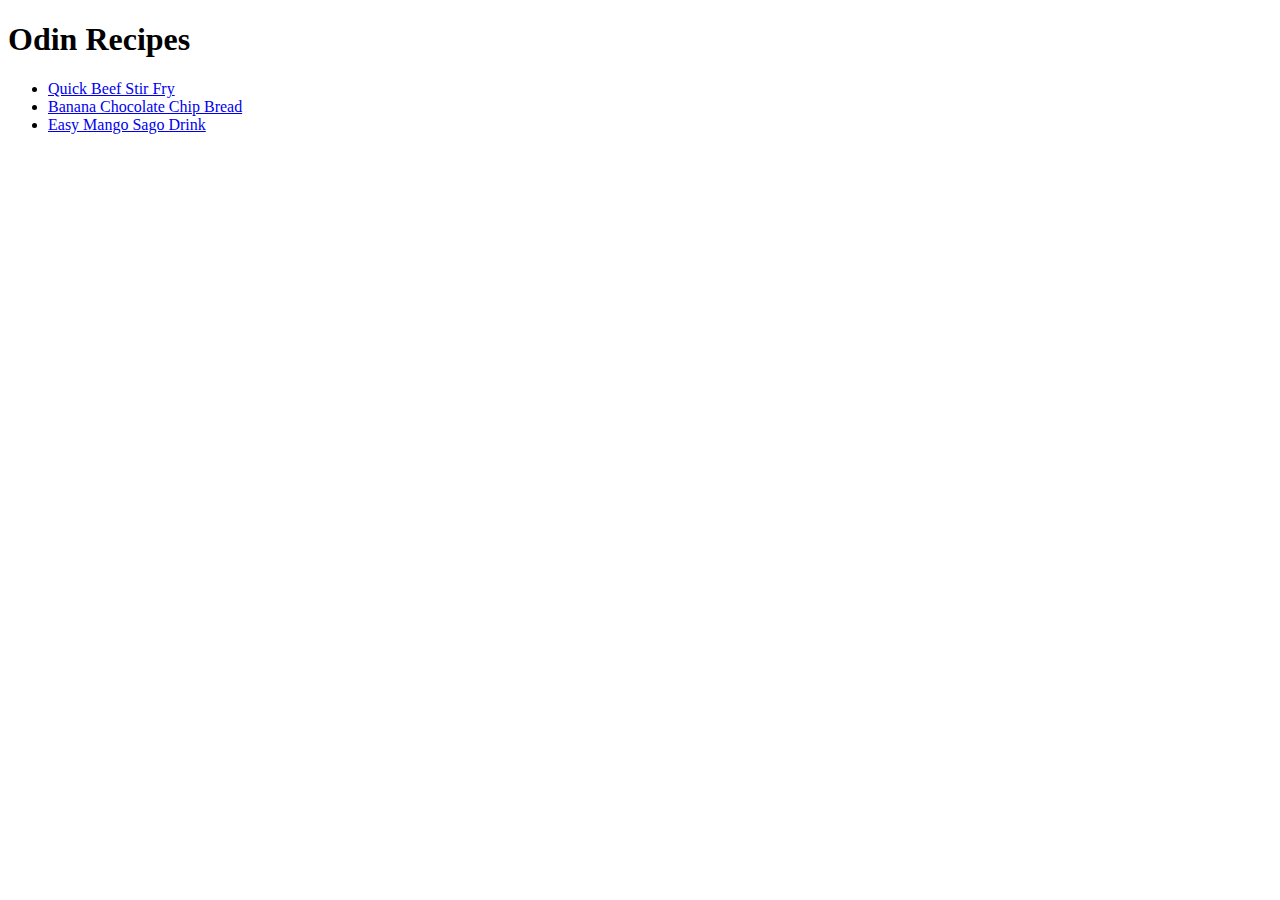
<file: index.html>
<!DOCTYPE html>
<html lang="en">
<head>
    <meta charset="UTF-8">
    <meta name="viewport" content="width=device-width, initial-scale=1.0">
    <title>Odin Recipes</title>
</head>
<body>
    <h1>Odin Recipes</h1>
    <ul>
        <li><a href="recipes/beef-stir-fry.html">Quick Beef Stir Fry</a></li>
        <li><a href="recipes/banana-bread.html">Banana Chocolate Chip Bread</a></li>
        <li><a href="recipes/mango-drink.html">Easy Mango Sago Drink</a></li>
    </ul>
    
</body>
</html>
</file>
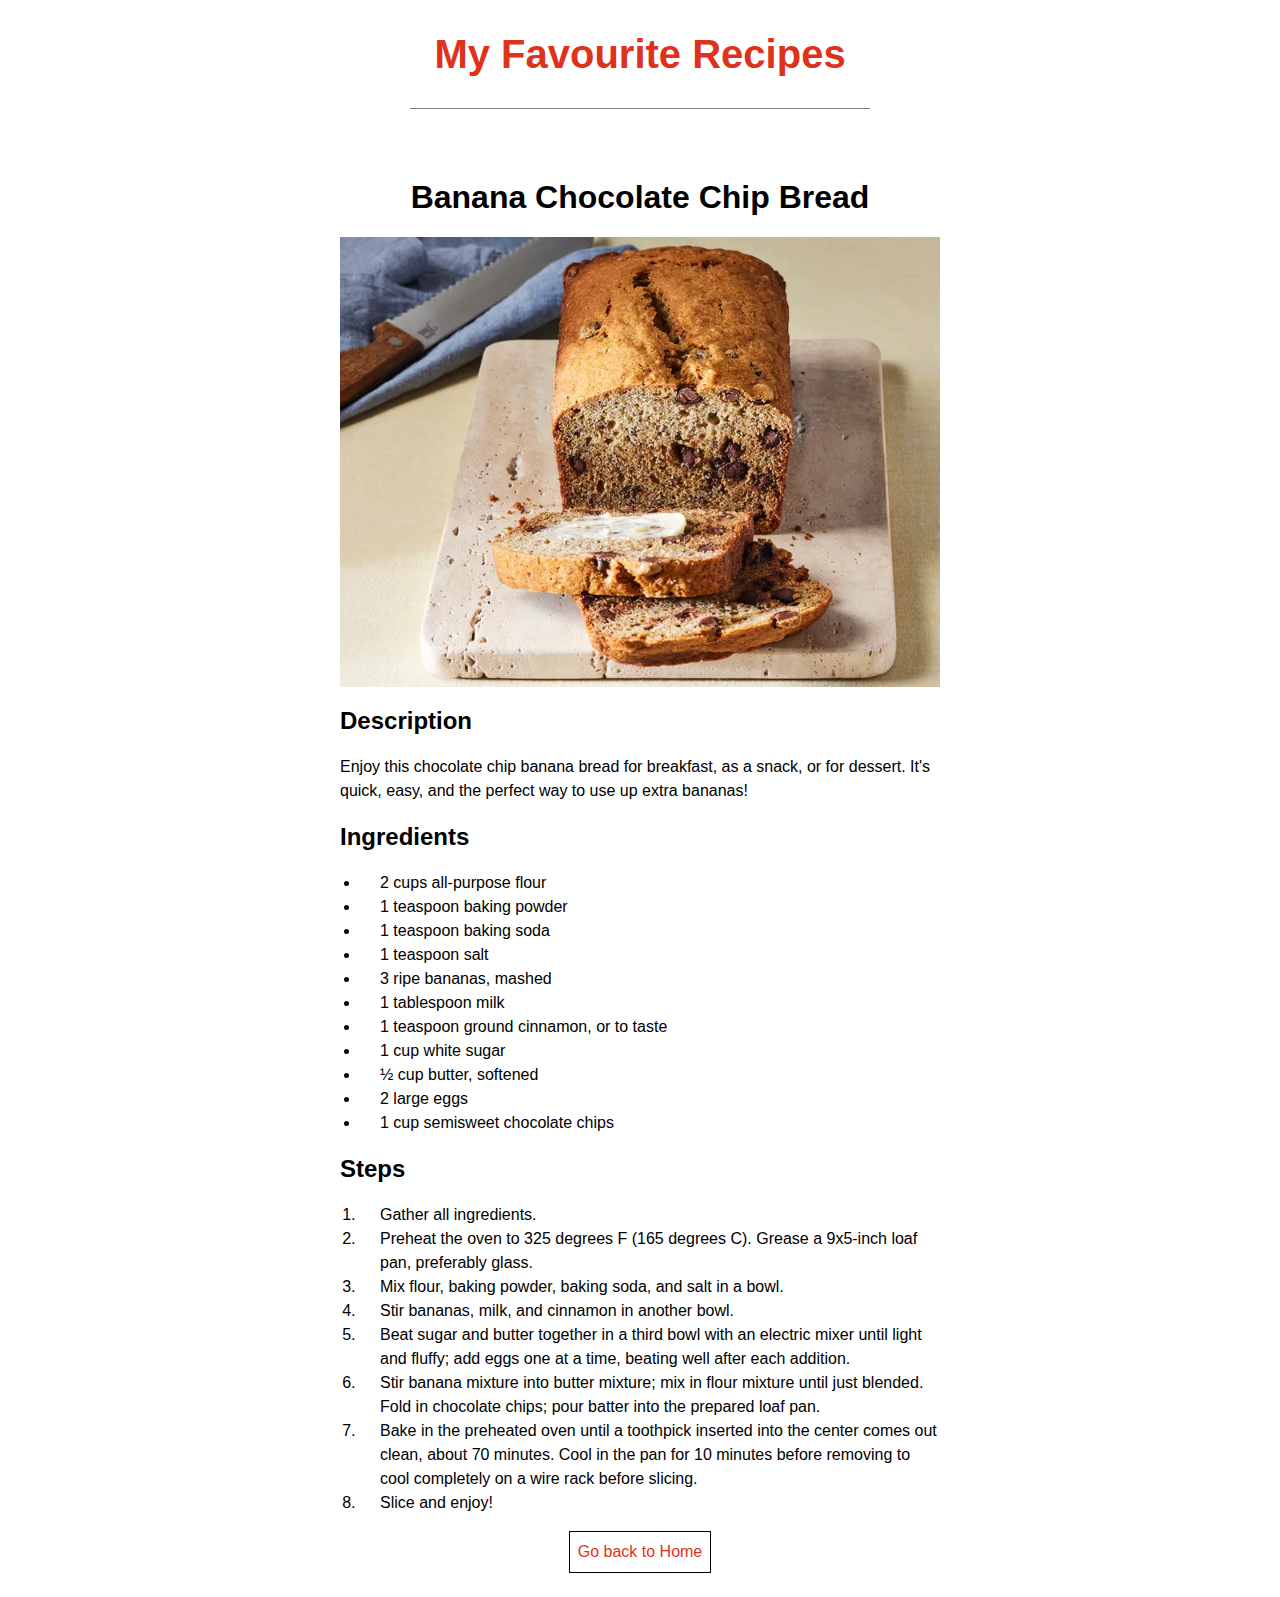
<file: recipes/banana-bread.html>
<!DOCTYPE html>
<html lang="en">

<head>
    <meta charset="UTF-8">
    <meta name="viewport" content="width=device-width, initial-scale=1.0">
    <title>Banana Chocolate Chip Bread</title>
    <link href="styles.css" rel="stylesheet">
</head>

<body>
    <h1 id="title">My Favourite Recipes</h1>
    <h1>Banana Chocolate Chip Bread</h1>
    <img src="../img/banana" alt="yummy chocolate chip banana bread" width="600" height="450">
    <div class="content">
        <h2>Description</h2>
        <p>Enjoy this chocolate chip banana bread for breakfast, as a snack, or for dessert. It's quick, easy,
            and the perfect way to use up extra bananas!</p>
        <h2>Ingredients</h2>
        <ul>
            <li>2 cups all-purpose flour</li>
            <li>1 teaspoon baking powder</li>
            <li>1 teaspoon baking soda</li>
            <li>1 teaspoon salt</li>
            <li>3 ripe bananas, mashed</li>
            <li>1 tablespoon milk</li>
            <li>1 teaspoon ground cinnamon, or to taste</li>
            <li>1 cup white sugar</li>
            <li>½ cup butter, softened</li>
            <li>2 large eggs</li>
            <li>1 cup semisweet chocolate chips</li>
        </ul>
        <h2>Steps</h2>
        <ol>
            <li>Gather all ingredients.</li>
            <li>Preheat the oven to 325 degrees F (165 degrees C). Grease a 9x5-inch loaf pan, preferably glass.</li>
            <li>Mix flour, baking powder, baking soda, and salt in a bowl.</li>
            <li>Stir bananas, milk, and cinnamon in another bowl.</li>
            <li>Beat sugar and butter together in a third bowl with an electric mixer until light and fluffy;
                add eggs one at a time, beating well after each addition.</li>
            <li>Stir banana mixture into butter mixture; mix in flour mixture until just blended. Fold in chocolate
                chips;
                pour batter into the prepared loaf pan.</li>
            <li>Bake in the preheated oven until a toothpick inserted into the center comes out clean, about 70 minutes.
                Cool in the pan for 10 minutes before removing to cool completely on a wire rack before slicing.</li>
            <li>Slice and enjoy!</li>
        </ol>
    </div>

    <a href="../index.html">Go back to Home</a>
</body>

</html>
</file>
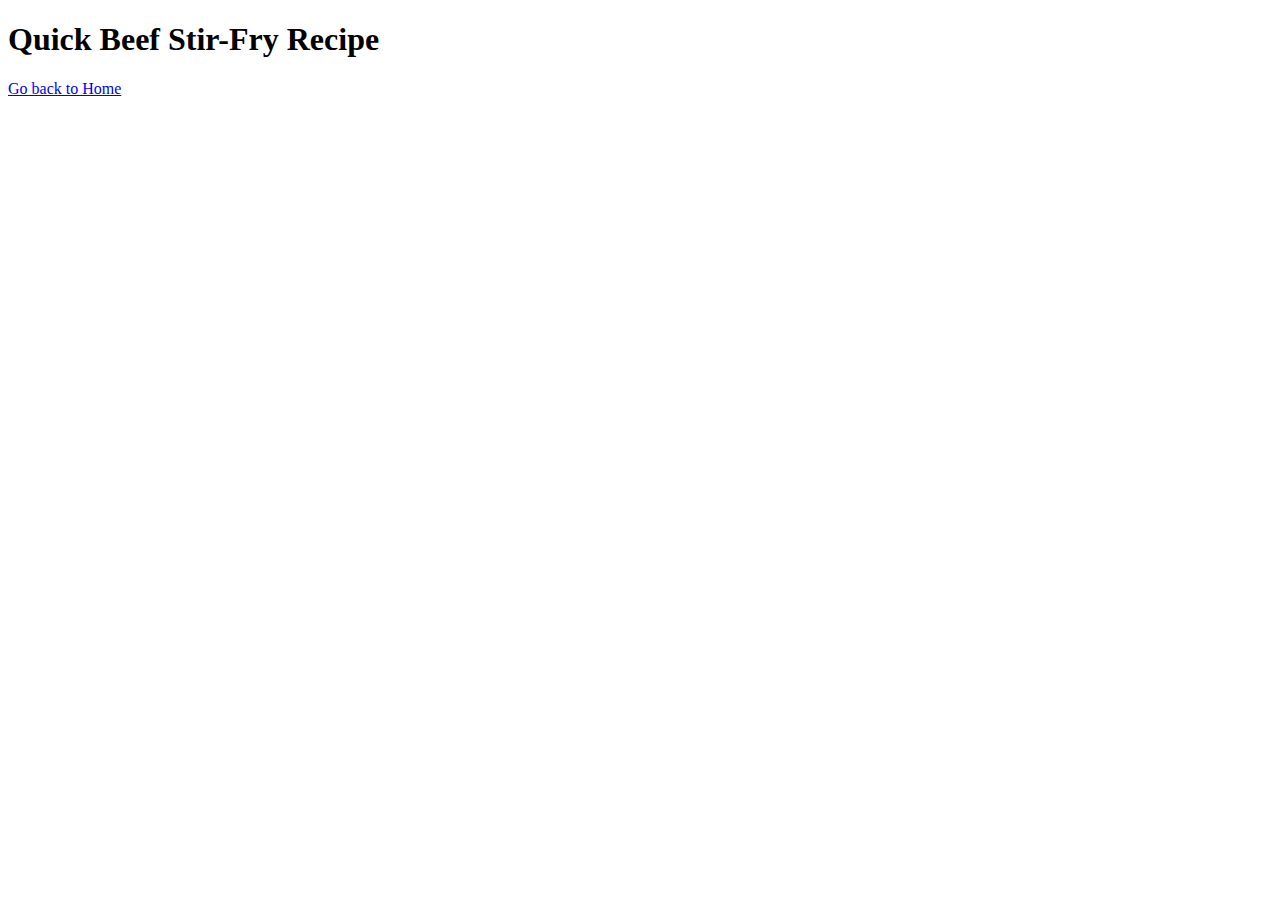
<file: recipes/beef-stir-fry.html>
<!DOCTYPE html>
<html lang="en">
<head>
    <meta charset="UTF-8">
    <meta name="viewport" content="width=device-width, initial-scale=1.0">
    <title>Quick Beef Stir-Fry Recipe</title>
</head>
<body>
    <h1>Quick Beef Stir-Fry Recipe</h1>
    <a href="../index.html">Go back to Home</a>
</body>
</html>
</file>
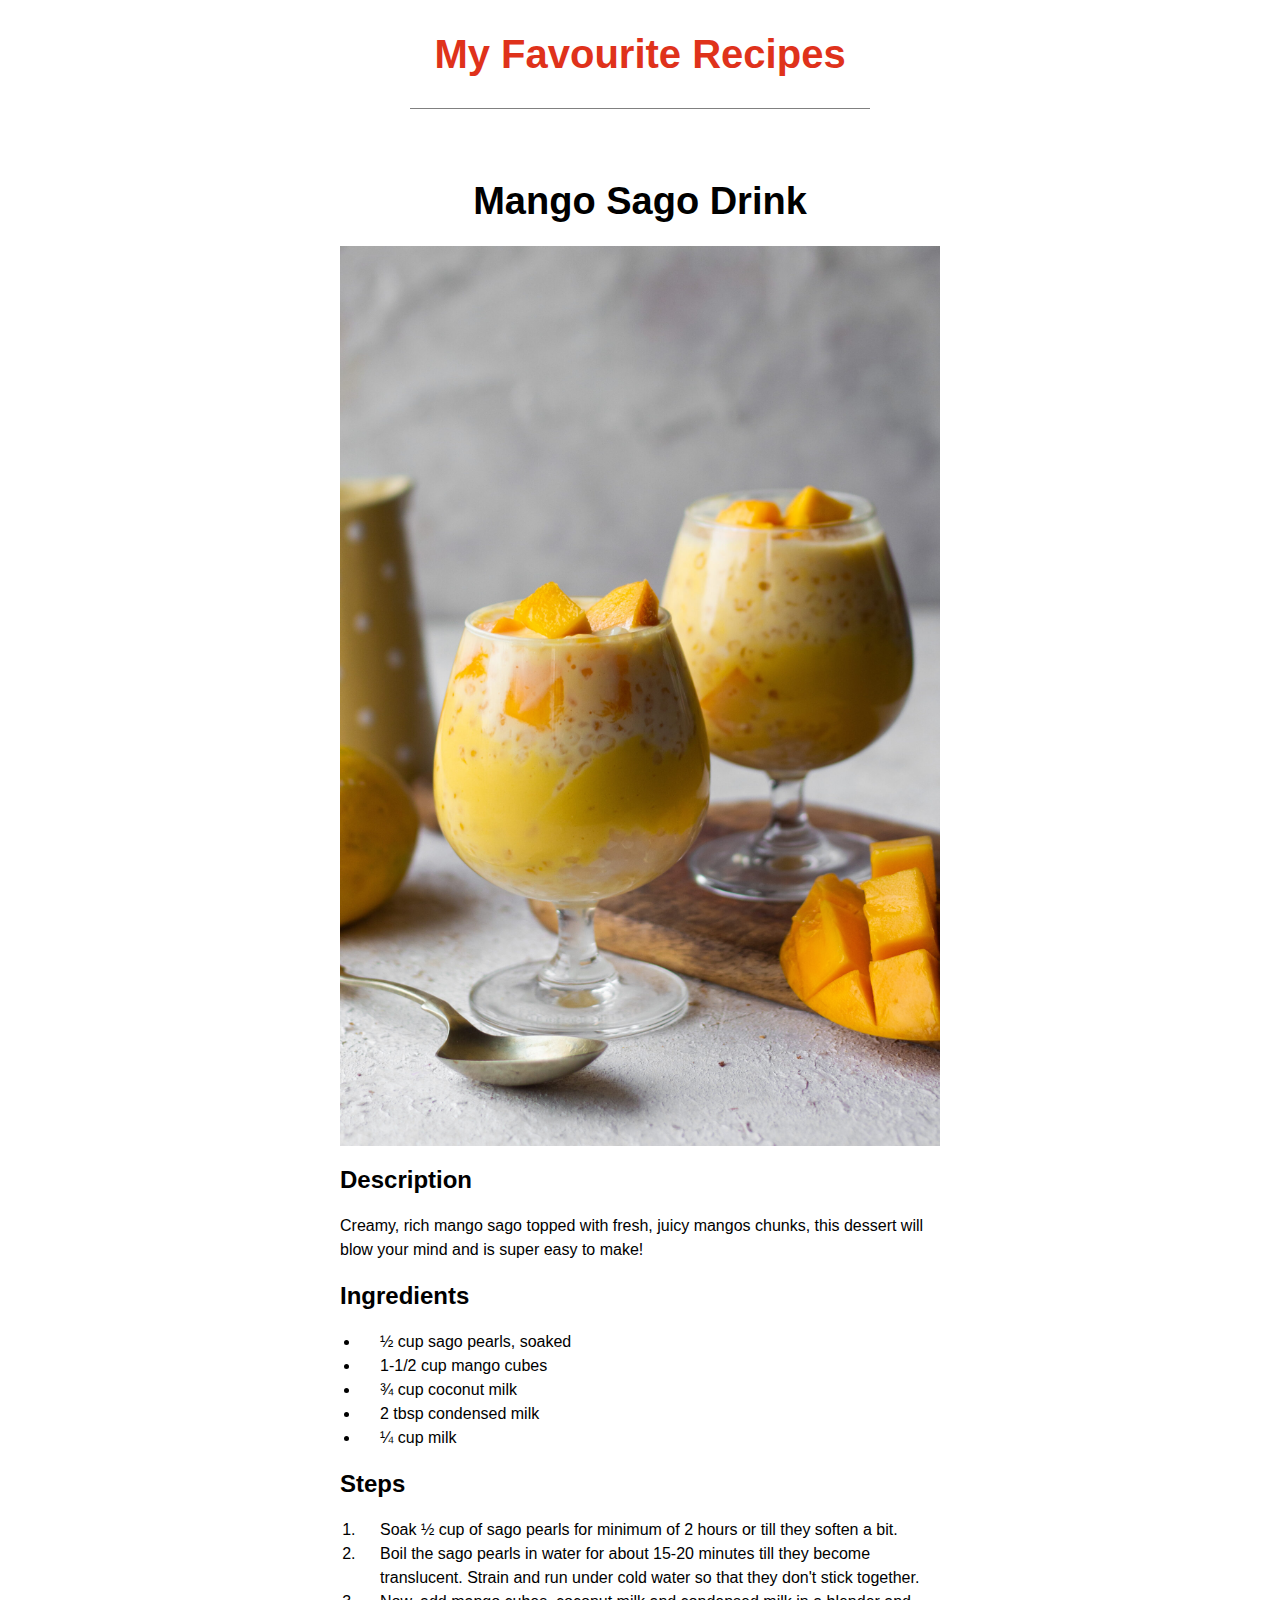
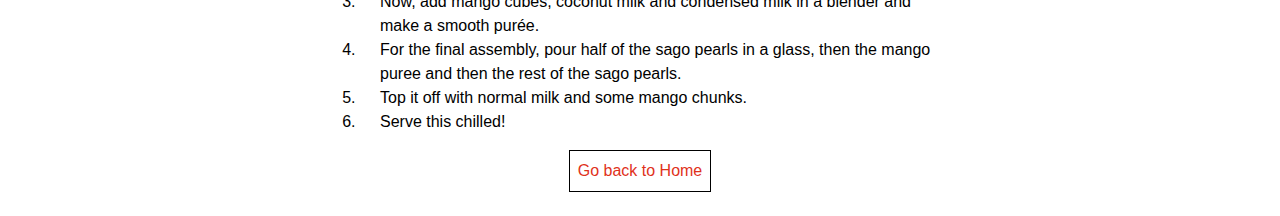
<file: recipes/mango-drink.html>
<!DOCTYPE html>
<html lang="en">

<head>
    <meta charset="UTF-8">
    <meta name="viewport" content="width=device-width, initial-scale=1.0">
    <title>Mango Sago Drink</title>
    <link href="styles.css" rel="stylesheet">
</head>

<body>
    <h1 id="title">My Favourite Recipes</h1>
    <h1 class="sub">Mango Sago Drink</h1>
    <img src="../img/mango.jpg" alt="insanely delicious mango with sago dessert">
    <div class="content">
        <h2>Description</h2>
        <p>Creamy, rich mango sago topped with fresh, juicy mangos chunks, this dessert will blow your mind and is
            super easy to make!</p>
        <h2>Ingredients</h2>
        <ul>
            <li>½ cup sago pearls, soaked</li>
            <li>1-1/2 cup mango cubes</li>
            <li>¾ cup coconut milk</li>
            <li>2 tbsp condensed milk</li>
            <li>¼ cup milk</li>
        </ul>
        <h2>Steps</h2>
        <ol>
            <li>Soak ½ cup of sago pearls for minimum of 2 hours or till they soften a bit.</li>
            <li>Boil the sago pearls in water for about 15-20 minutes till they become translucent. Strain and
                run under cold water so that they don't stick together.</li>
            <li>Now, add mango cubes, coconut milk and condensed milk in a blender and make a smooth purée.</li>
            <li>For the final assembly, pour half of the sago pearls in a glass, then the mango puree and then the rest
                of the sago pearls.</li>
            <li>Top it off with normal milk and some mango chunks.</li>
            <li>Serve this chilled!</li>
        </ol>
    </div>

    <a href="../index.html">Go back to Home</a>
</body>

</html>
</file>
<file: recipes/styles.css>
* {
    box-sizing: border-box;
    padding: 0;
    margin: 0;
    font-family: "CopperPot", helvetica, sans-serif;
}
body {
    display: flex;
    flex-direction: column;
    align-items: center;
    gap: 1rem;
    line-height: 1.5;
}
p {
    width: 600px;
    font-size: 16px;
}
img {
    width: 600px;
    height: auto;
}
h2 {
    text-align: left;
    font-weight: 700;
}
.sub {
    font-size: 38px;
    font-weight: 700;
    letter-spacing: normal;
}
.content {
    display: flex;
    flex-direction: column;
    width: 600px;
    gap: 1rem;
}

#title {
    padding: 24px;
    border-bottom: 0.1px solid gray;
    text-align: center;
    color: #df321b;
    font-size: 40px;
    background-color: #fff;
    margin-bottom: 3rem;
    font-weight: 700;
}

ul, ol, li {
    padding-left: 20px;
    font-size: 16px;
    line-height: 1.5;
}

a {
    text-decoration: none;
    border: solid 1px #000000;
    padding: 8px;
    color: #df321b;
    margin-bottom: 24px;
    
}
</file>
